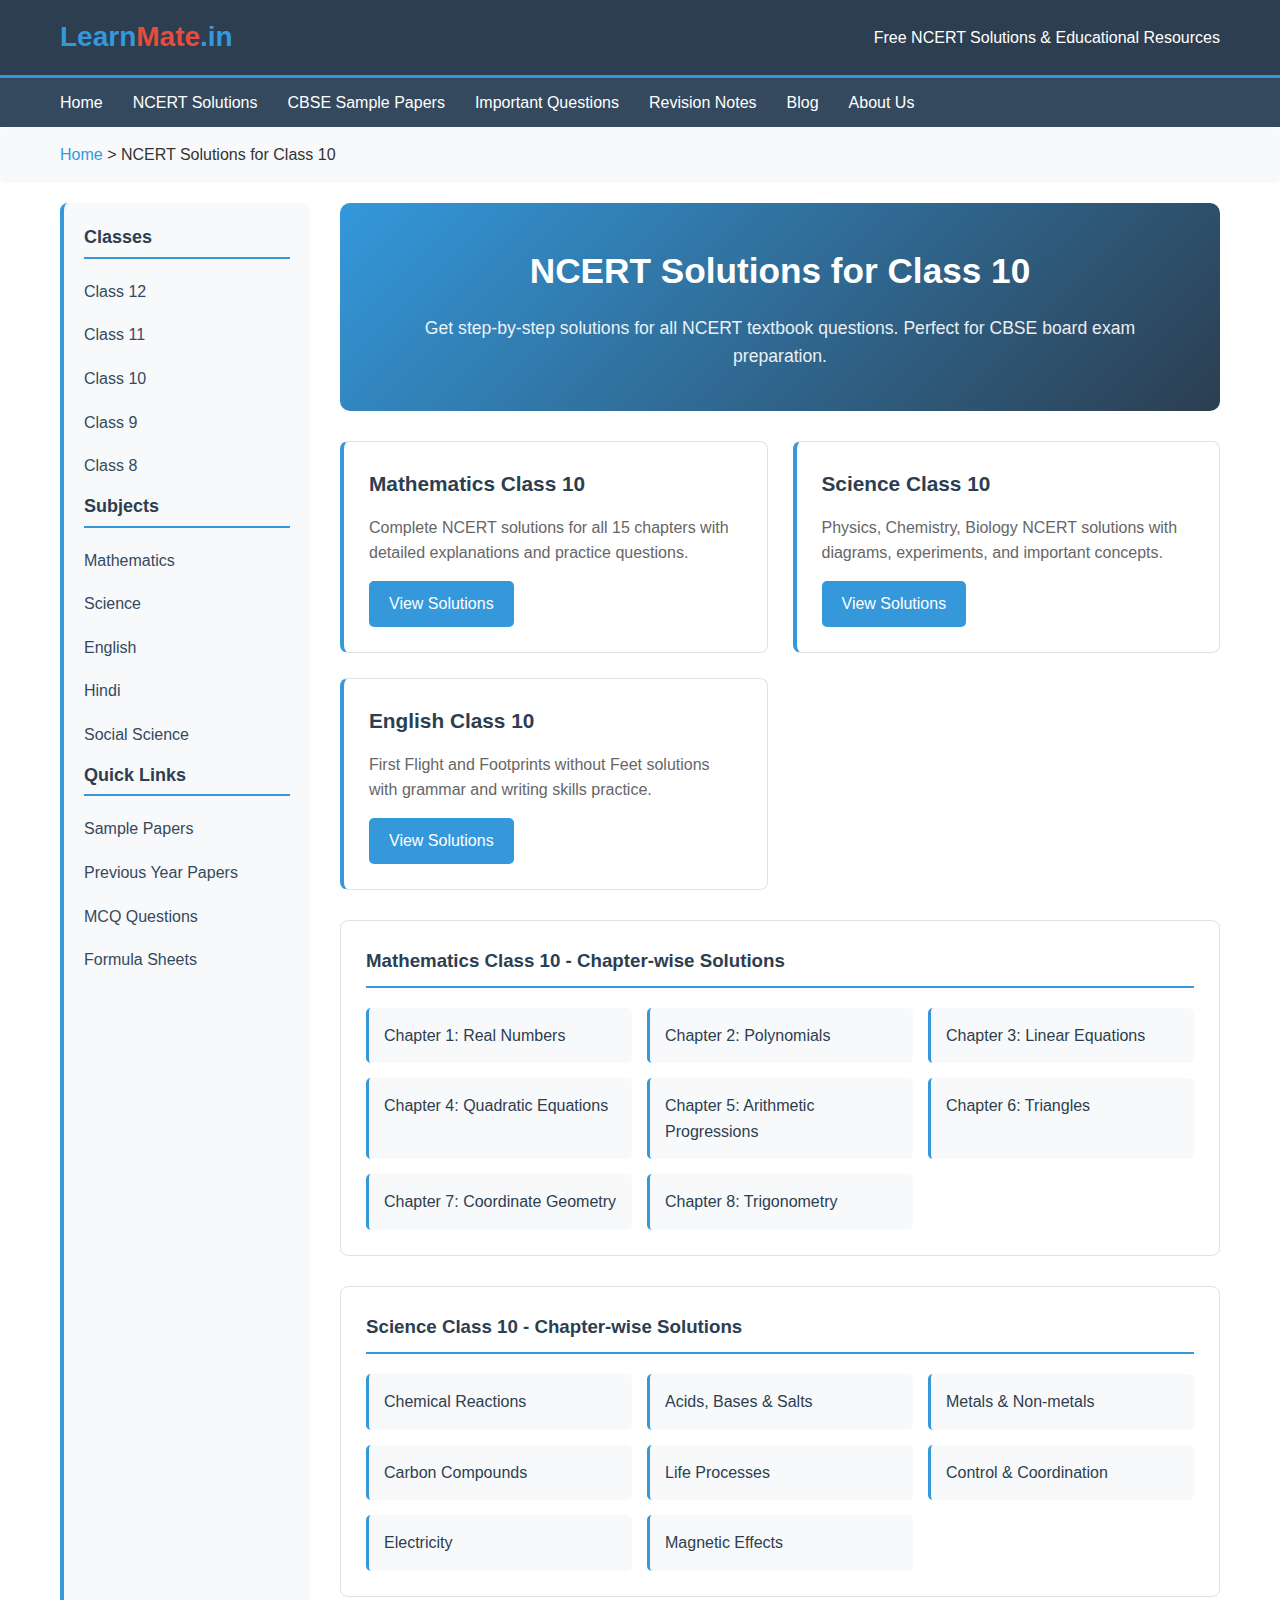
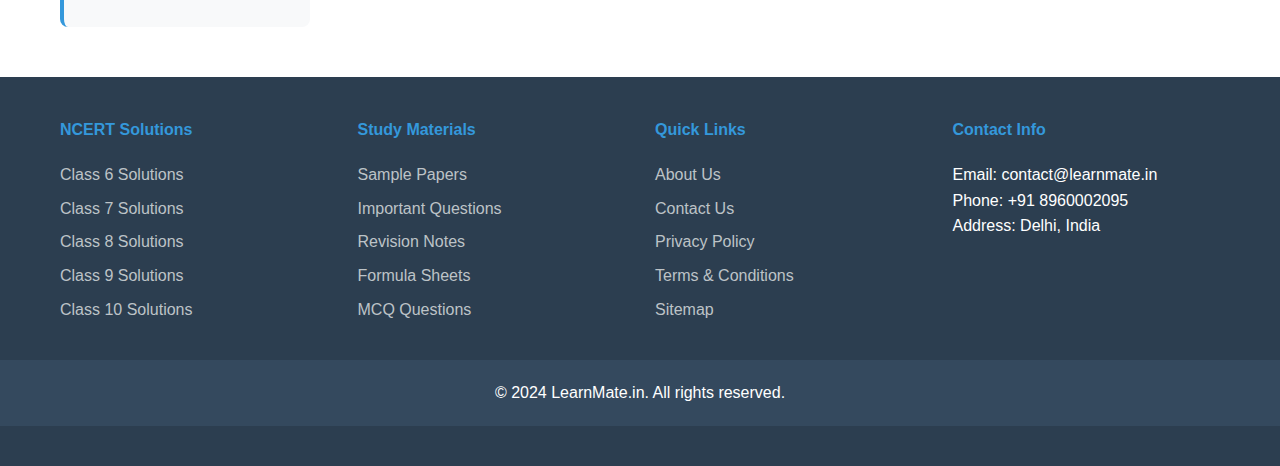
<file: index.html>
<!DOCTYPE html>
<html lang="hi">
<head>
    <meta charset="UTF-8">
    <meta name="viewport" content="width=device-width, initial-scale=1.0">
    <title>LearnMate - NCERT Solutions, CBSE Sample Papers, Important Questions</title>
    
    <!-- SEO Meta Tags -->
    <meta name="description" content="LearnMate - Free NCERT Solutions, CBSE Sample Papers, Important Questions for Class 10, 9, 8, 7, 6. Get expert solutions for Maths, Science, English and more.">
    <meta name="keywords" content="ncert solutions, cbse sample papers, class 10 maths, class 10 science, important questions, revision notes, learnmate">
    <meta name="author" content="LearnMate Education">
    
    <style>
        * {
            margin: 0;
            padding: 0;
            box-sizing: border-box;
        }

        body {
            font-family: 'Segoe UI', Tahoma, Geneva, Verdana, sans-serif;
            line-height: 1.6;
            color: #333;
            background: #fff;
        }

        /* Header */
        .header {
            background: #2c3e50;
            color: white;
            padding: 15px 0;
            border-bottom: 3px solid #3498db;
        }

        .header-container {
            max-width: 1200px;
            margin: 0 auto;
            padding: 0 20px;
            display: flex;
            justify-content: space-between;
            align-items: center;
        }

        .logo h1 {
            color: #3498db;
            font-size: 28px;
        }

        .logo span {
            color: #e74c3c;
        }

        /* Navigation */
        .main-nav {
            background: #34495e;
            padding: 12px 0;
        }

        .nav-container {
            max-width: 1200px;
            margin: 0 auto;
            padding: 0 20px;
        }

        .main-nav ul {
            list-style: none;
            display: flex;
            gap: 30px;
        }

        .main-nav a {
            color: white;
            text-decoration: none;
            font-weight: 500;
            transition: color 0.3s;
        }

        .main-nav a:hover {
            color: #3498db;
        }

        /* Main Content Layout */
        .main-container {
            max-width: 1200px;
            margin: 20px auto;
            padding: 0 20px;
            display: flex;
            gap: 30px;
        }

        /* Sidebar */
        .sidebar {
            width: 250px;
            background: #f8f9fa;
            padding: 20px;
            border-radius: 8px;
            border-left: 4px solid #3498db;
        }

        .sidebar h3 {
            color: #2c3e50;
            margin-bottom: 15px;
            font-size: 18px;
            border-bottom: 2px solid #3498db;
            padding-bottom: 5px;
        }

        .sidebar ul {
            list-style: none;
        }

        .sidebar li {
            margin-bottom: 8px;
        }

        .sidebar a {
            color: #34495e;
            text-decoration: none;
            transition: color 0.3s;
            display: block;
            padding: 5px 0;
        }

        .sidebar a:hover {
            color: #3498db;
        }

        /* Content Area */
        .content {
            flex: 1;
        }

        /* Hero Section */
        .hero {
            background: linear-gradient(135deg, #3498db, #2c3e50);
            color: white;
            padding: 40px;
            border-radius: 10px;
            margin-bottom: 30px;
            text-align: center;
        }

        .hero h2 {
            font-size: 2.2rem;
            margin-bottom: 15px;
        }

        .hero p {
            font-size: 1.1rem;
            opacity: 0.9;
        }

        /* Cards Grid */
        .cards-grid {
            display: grid;
            grid-template-columns: repeat(auto-fit, minmax(300px, 1fr));
            gap: 25px;
            margin: 30px 0;
        }

        .card {
            background: white;
            border: 1px solid #e1e1e1;
            border-radius: 8px;
            padding: 25px;
            transition: transform 0.3s, box-shadow 0.3s;
            border-left: 4px solid #3498db;
        }

        .card:hover {
            transform: translateY(-5px);
            box-shadow: 0 5px 15px rgba(0,0,0,0.1);
        }

        .card h3 {
            color: #2c3e50;
            margin-bottom: 15px;
            font-size: 1.3rem;
        }

        .card p {
            color: #666;
            margin-bottom: 15px;
        }

        .card-btn {
            background: #3498db;
            color: white;
            border: none;
            padding: 10px 20px;
            border-radius: 5px;
            cursor: pointer;
            text-decoration: none;
            display: inline-block;
        }

        /* Chapter List */
        .chapter-list {
            background: white;
            border: 1px solid #e1e1e1;
            border-radius: 8px;
            padding: 25px;
            margin: 30px 0;
        }

        .chapter-list h3 {
            color: #2c3e50;
            margin-bottom: 20px;
            border-bottom: 2px solid #3498db;
            padding-bottom: 10px;
        }

        .chapter-grid {
            display: grid;
            grid-template-columns: repeat(auto-fit, minmax(200px, 1fr));
            gap: 15px;
        }

        .chapter-item {
            background: #f8f9fa;
            padding: 15px;
            border-radius: 5px;
            border-left: 3px solid #3498db;
        }

        .chapter-item a {
            color: #2c3e50;
            text-decoration: none;
            font-weight: 500;
        }

        .chapter-item a:hover {
            color: #3498db;
        }

        /* Footer */
        .footer {
            background: #2c3e50;
            color: white;
            padding: 40px 0;
            margin-top: 50px;
        }

        .footer-container {
            max-width: 1200px;
            margin: 0 auto;
            padding: 0 20px;
            display: grid;
            grid-template-columns: repeat(auto-fit, minmax(250px, 1fr));
            gap: 30px;
        }

        .footer-section h4 {
            color: #3498db;
            margin-bottom: 20px;
        }

        .footer-section a {
            color: #bdc3c7;
            text-decoration: none;
            display: block;
            margin-bottom: 8px;
        }

        .footer-section a:hover {
            color: #3498db;
        }

        .copyright {
            text-align: center;
            padding: 20px;
            background: #34495e;
            color: white;
            margin-top: 30px;
        }

        /* Breadcrumb */
        .breadcrumb {
            background: #f8f9fa;
            padding: 15px 20px;
            margin-bottom: 20px;
            border-radius: 5px;
        }

        .breadcrumb a {
            color: #3498db;
            text-decoration: none;
        }
    </style>
</head>
<body>
    <!-- Header -->
    <header class="header">
        <div class="header-container">
            <div class="logo">
                <h1>Learn<span>Mate</span>.in</h1>
            </div>
            <div class="tagline">
                <p>Free NCERT Solutions & Educational Resources</p>
            </div>
        </div>
    </header>

    <!-- Navigation -->
    <nav class="main-nav">
        <div class="nav-container">
            <ul>
                <li><a href="index.html">Home</a></li>
                <li><a href="ncert-solutions.html">NCERT Solutions</a></li>
                <li><a href="cbse-sample-papers.html">CBSE Sample Papers</a></li>
                <li><a href="important-questions.html">Important Questions</a></li>
                <li><a href="revision-notes.html">Revision Notes</a></li>
                <li><a href="blog.html">Blog</a></li>
                <li><a href="about.html">About Us</a></li>
            </ul>
        </div>
    </nav>

    <!-- Breadcrumb -->
    <div class="breadcrumb">
        <div class="nav-container">
            <a href="index.html">Home</a> &gt; 
            <span>NCERT Solutions for Class 10</span>
        </div>
    </div>

    <!-- Main Content -->
    <div class="main-container">
        <!-- Sidebar -->
        <aside class="sidebar">
            <h3>Classes</h3>
            <ul>
                <li><a href="class12.html">Class 12</a></li>
                <li><a href="class11.html">Class 11</a></li>
                <li><a href="class10.html">Class 10</a></li>
                <li><a href="class9.html">Class 9</a></li>
                <li><a href="class8.html">Class 8</a></li>
            </ul>

            <h3>Subjects</h3>
            <ul>
                <li><a href="class10-maths.html">Mathematics</a></li>
                <li><a href="class10-science.html">Science</a></li>
                <li><a href="class10-english.html">English</a></li>
                <li><a href="class10-hindi.html">Hindi</a></li>
                <li><a href="class10-sst.html">Social Science</a></li>
            </ul>

            <h3>Quick Links</h3>
            <ul>
                <li><a href="cbse-sample-papers.html">Sample Papers</a></li>
                <li><a href="previous-year-papers.html">Previous Year Papers</a></li>
                <li><a href="mcq-questions.html">MCQ Questions</a></li>
                <li><a href="formula-sheets.html">Formula Sheets</a></li>
            </ul>
        </aside>

        <!-- Content Area -->
        <main class="content">
            <!-- Hero Section -->
            <section class="hero">
                <h2>NCERT Solutions for Class 10</h2>
                <p>Get step-by-step solutions for all NCERT textbook questions. Perfect for CBSE board exam preparation.</p>
            </section>

            <!-- Subject Cards -->
            <div class="cards-grid">
                <div class="card">
                    <h3>Mathematics Class 10</h3>
                    <p>Complete NCERT solutions for all 15 chapters with detailed explanations and practice questions.</p>
                    <a href="class10-maths.html" class="card-btn">View Solutions</a>
                </div>

                <div class="card">
                    <h3>Science Class 10</h3>
                    <p>Physics, Chemistry, Biology NCERT solutions with diagrams, experiments, and important concepts.</p>
                    <a href="class10-science.html" class="card-btn">View Solutions</a>
                </div>

                <div class="card">
                    <h3>English Class 10</h3>
                    <p>First Flight and Footprints without Feet solutions with grammar and writing skills practice.</p>
                    <a href="class10-english.html" class="card-btn">View Solutions</a>
                </div>
            </div>

            <!-- Mathematics Chapters -->
            <div class="chapter-list">
                <h3>Mathematics Class 10 - Chapter-wise Solutions</h3>
                <div class="chapter-grid">
                    <div class="chapter-item">
                        <a href="real-numbers.html">Chapter 1: Real Numbers</a>
                    </div>
                    <div class="chapter-item">
                        <a href="polynomials.html">Chapter 2: Polynomials</a>
                    </div>
                    <div class="chapter-item">
                        <a href="linear-equations.html">Chapter 3: Linear Equations</a>
                    </div>
                    <div class="chapter-item">
                        <a href="quadratic-equations.html">Chapter 4: Quadratic Equations</a>
                    </div>
                    <div class="chapter-item">
                        <a href="arithmetic-progressions.html">Chapter 5: Arithmetic Progressions</a>
                    </div>
                    <div class="chapter-item">
                        <a href="triangles.html">Chapter 6: Triangles</a>
                    </div>
                    <div class="chapter-item">
                        <a href="coordinate-geometry.html">Chapter 7: Coordinate Geometry</a>
                    </div>
                    <div class="chapter-item">
                        <a href="trigonometry.html">Chapter 8: Trigonometry</a>
                    </div>
                </div>
            </div>

            <!-- Science Chapters -->
            <div class="chapter-list">
                <h3>Science Class 10 - Chapter-wise Solutions</h3>
                <div class="chapter-grid">
                    <div class="chapter-item">
                        <a href="chemical-reactions.html">Chemical Reactions</a>
                    </div>
                    <div class="chapter-item">
                        <a href="acids-bases.html">Acids, Bases & Salts</a>
                    </div>
                    <div class="chapter-item">
                        <a href="metals-nonmetals.html">Metals & Non-metals</a>
                    </div>
                    <div class="chapter-item">
                        <a href="carbon-compounds.html">Carbon Compounds</a>
                    </div>
                    <div class="chapter-item">
                        <a href="life-processes.html">Life Processes</a>
                    </div>
                    <div class="chapter-item">
                        <a href="control-coordination.html">Control & Coordination</a>
                    </div>
                    <div class="chapter-item">
                        <a href="electricity.html">Electricity</a>
                    </div>
                    <div class="chapter-item">
                        <a href="magnetic-effects.html">Magnetic Effects</a>
                    </div>
                </div>
            </div>
        </main>
    </div>

    <!-- Footer -->
    <footer class="footer">
        <div class="footer-container">
            <div class="footer-section">
                <h4>NCERT Solutions</h4>
                <a href="class6-solutions.html">Class 6 Solutions</a>
                <a href="class7-solutions.html">Class 7 Solutions</a>
                <a href="class8-solutions.html">Class 8 Solutions</a>
                <a href="class9-solutions.html">Class 9 Solutions</a>
                <a href="class10-solutions.html">Class 10 Solutions</a>
            </div>

            <div class="footer-section">
                <h4>Study Materials</h4>
                <a href="sample-papers.html">Sample Papers</a>
                <a href="important-questions.html">Important Questions</a>
                <a href="revision-notes.html">Revision Notes</a>
                <a href="formula-sheets.html">Formula Sheets</a>
                <a href="mcq-questions.html">MCQ Questions</a>
            </div>

            <div class="footer-section">
                <h4>Quick Links</h4>
                <a href="about.html">About Us</a>
                <a href="contact.html">Contact Us</a>
                <a href="privacy-policy.html">Privacy Policy</a>
                <a href="terms-conditions.html">Terms & Conditions</a>
                <a href="sitemap.html">Sitemap</a>
            </div>

            <div class="footer-section">
                <h4>Contact Info</h4>
                <p>Email: contact@learnmate.in</p>
                <p>Phone: +91 8960002095</p>
                <p>Address: Delhi, India</p>
            </div>
        </div>

        <div class="copyright">
            <p>&copy; 2024 LearnMate.in. All rights reserved.</p>
        </div>
    </footer>

    <script>
        // Simple page tracking
        document.addEventListener('DOMContentLoaded', function() {
            console.log('LearnMate CBSE page loaded');
        });

        // Navigation functionality
        function navigateTo(page) {
            window.location.href = page;
        }
    </script>
</body>
</html>
</file>
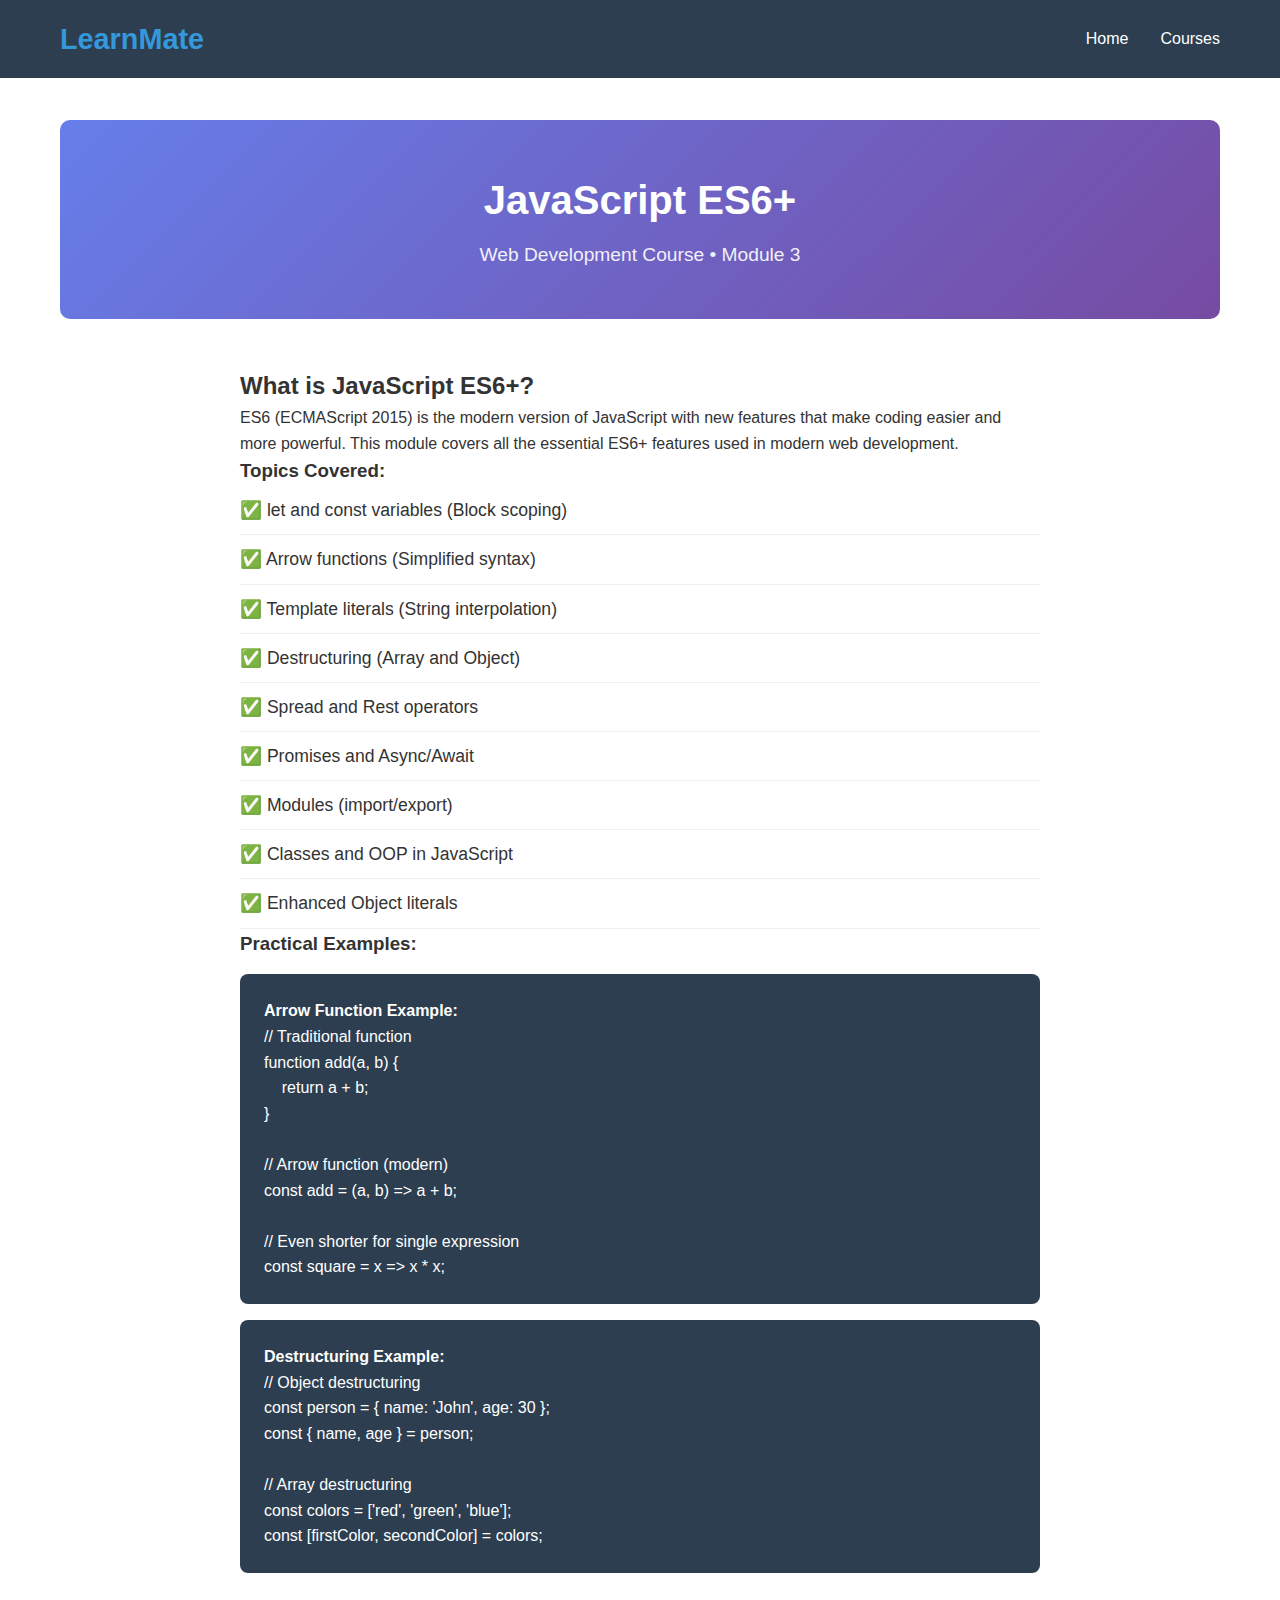
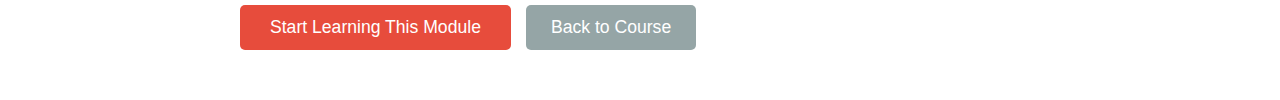
<file: modules/javascript.html>
<!DOCTYPE html>
<html lang="hi">
<head>
    <meta charset="UTF-8">
    <meta name="viewport" content="width=device-width, initial-scale=1.0">
    <title>JavaScript ES6+ - LearnMate</title>
    <link rel="stylesheet" href="../style.css">
    <style>
        .module-detail {
            padding: 120px 0 50px;
        }
        .module-header {
            text-align: center;
            margin-bottom: 3rem;
            background: linear-gradient(135deg, #667eea 0%, #764ba2 100%);
            color: white;
            padding: 3rem 2rem;
            border-radius: 10px;
        }
        .module-header h1 {
            font-size: 2.5rem;
            margin-bottom: 0.5rem;
        }
        .module-meta {
            font-size: 1.2rem;
            opacity: 0.9;
        }
        .module-content {
            max-width: 800px;
            margin: 0 auto;
        }
        .topics-list {
            list-style: none;
            padding: 0;
        }
        .topics-list li {
            padding: 10px 0;
            border-bottom: 1px solid #eee;
            font-size: 1.1rem;
        }
        .code-example {
            background: #2c3e50;
            color: white;
            padding: 1.5rem;
            border-radius: 8px;
            margin: 1rem 0;
        }
        .code-example pre {
            margin: 0;
            overflow-x: auto;
        }
        .action-buttons {
            display: flex;
            gap: 15px;
            margin-top: 2rem;
        }
        .secondary-button {
            background: #95a5a6;
            color: white;
            padding: 12px 25px;
            border: none;
            border-radius: 5px;
            font-size: 1.1rem;
            cursor: pointer;
        }
        .secondary-button:hover {
            background: #7f8c8d;
        }
    </style>
</head>
<body>
    <nav class="navbar">
        <div class="nav-container">
            <div class="logo">
                <h2><a href="../index.html" style="color: #3498db; text-decoration: none;">LearnMate</a></h2>
            </div>
            <ul class="nav-menu">
                <li><a href="../index.html">Home</a></li>
                <li><a href="../index.html#courses">Courses</a></li>
            </ul>
        </div>
    </nav>

    <section class="module-detail">
        <div class="container">
            <div class="module-header">
                <h1>JavaScript ES6+</h1>
                <p class="module-meta">Web Development Course • Module 3</p>
            </div>

            <div class="module-content">
                <h2>What is JavaScript ES6+?</h2>
                <p>ES6 (ECMAScript 2015) is the modern version of JavaScript with new features that make coding easier and more powerful. This module covers all the essential ES6+ features used in modern web development.</p>
                
                <h3>Topics Covered:</h3>
                <ul class="topics-list">
                    <li>✅ let and const variables (Block scoping)</li>
                    <li>✅ Arrow functions (Simplified syntax)</li>
                    <li>✅ Template literals (String interpolation)</li>
                    <li>✅ Destructuring (Array and Object)</li>
                    <li>✅ Spread and Rest operators</li>
                    <li>✅ Promises and Async/Await</li>
                    <li>✅ Modules (import/export)</li>
                    <li>✅ Classes and OOP in JavaScript</li>
                    <li>✅ Enhanced Object literals</li>
                </ul>

                <h3>Practical Examples:</h3>
                <div class="code-example">
                    <h4>Arrow Function Example:</h4>
                    <pre><code>// Traditional function
function add(a, b) {
    return a + b;
}

// Arrow function (modern)
const add = (a, b) => a + b;

// Even shorter for single expression
const square = x => x * x;</code></pre>
                </div>

                <div class="code-example">
                    <h4>Destructuring Example:</h4>
                    <pre><code>// Object destructuring
const person = { name: 'John', age: 30 };
const { name, age } = person;

// Array destructuring  
const colors = ['red', 'green', 'blue'];
const [firstColor, secondColor] = colors;</code></pre>
                </div>

                <div class="action-buttons">
                    <button class="cta-button" onclick="alert('Starting JavaScript Module!')">Start Learning This Module</button>
                    <button class="secondary-button" onclick="window.history.back()">Back to Course</button>
                </div>
            </div>
        </div>
    </section>

    <script src="../script.js"></script>
</body>
</html>
</file>
<file: style.css>
* {
    margin: 0;
    padding: 0;
    box-sizing: border-box;
    font-family: 'Segoe UI', Tahoma, Geneva, Verdana, sans-serif;
}

body {
    line-height: 1.6;
    color: #333;
}

.container {
    max-width: 1200px;
    margin: 0 auto;
    padding: 0 20px;
}

/* Navigation */
.navbar {
    background: #2c3e50;
    padding: 1rem 0;
    position: fixed;
    width: 100%;
    top: 0;
    z-index: 1000;
}

.nav-container {
    display: flex;
    justify-content: space-between;
    align-items: center;
    max-width: 1200px;
    margin: 0 auto;
    padding: 0 20px;
}

.logo h2 {
    color: #3498db;
    font-size: 1.8rem;
}

.nav-menu {
    display: flex;
    list-style: none;
    align-items: center;
}

.nav-menu li {
    margin-left: 2rem;
}

.nav-menu a {
    color: white;
    text-decoration: none;
    transition: color 0.3s;
}

.nav-menu a:hover {
    color: #3498db;
}

.login-btn, .signup-btn {
    padding: 8px 20px;
    border: none;
    border-radius: 5px;
    cursor: pointer;
    transition: background 0.3s;
}

.login-btn {
    background: transparent;
    color: white;
    border: 1px solid white;
}

.signup-btn {
    background: #3498db;
    color: white;
}

.login-btn:hover {
    background: rgba(255,255,255,0.1);
}

.signup-btn:hover {
    background: #2980b9;
}

/* Hero Section */
.hero {
    background: linear-gradient(135deg, #667eea 0%, #764ba2 100%);
    color: white;
    padding: 150px 0 100px;
    text-align: center;
}

.hero-content h1 {
    font-size: 3rem;
    margin-bottom: 1rem;
}

.hero-content p {
    font-size: 1.2rem;
    margin-bottom: 2rem;
}

.cta-button {
    background: #e74c3c;
    color: white;
    padding: 12px 30px;
    border: none;
    border-radius: 5px;
    font-size: 1.1rem;
    cursor: pointer;
    transition: background 0.3s;
}

.cta-button:hover {
    background: #c0392b;
}

/* Courses Section */
.courses {
    padding: 80px 0;
    background: #f8f9fa;
}

.courses h2 {
    text-align: center;
    margin-bottom: 3rem;
    font-size: 2.5rem;
    color: #2c3e50;
}

.course-grid {
    display: grid;
    grid-template-columns: repeat(auto-fit, minmax(300px, 1fr));
    gap: 2rem;
}

.course-card {
    background: white;
    padding: 2rem;
    border-radius: 10px;
    box-shadow: 0 5px 15px rgba(0,0,0,0.1);
    text-align: center;
    transition: transform 0.3s;
}

.course-card:hover {
    transform: translateY(-5px);
}

.course-card h3 {
    color: #2c3e50;
    margin-bottom: 1rem;
}

.price {
    background: #27ae60;
    color: white;
    padding: 5px 15px;
    border-radius: 20px;
    font-weight: bold;
}

/* About Section */
.about {
    padding: 80px 0;
    text-align: center;
}

.about h2 {
    margin-bottom: 2rem;
    font-size: 2.5rem;
    color: #2c3e50;
}

.about p {
    font-size: 1.1rem;
    max-width: 800px;
    margin: 0 auto 2rem;
}

.features {
    display: flex;
    justify-content: center;
    gap: 2rem;
    flex-wrap: wrap;
}

.feature {
    background: #3498db;
    color: white;
    padding: 10px 20px;
    border-radius: 5px;
}

/* Contact Section */
.contact {
    padding: 80px 0;
    background: #f8f9fa;
}

.contact h2 {
    text-align: center;
    margin-bottom: 3rem;
    font-size: 2.5rem;
    color: #2c3e50;
}

.contact-form {
    max-width: 600px;
    margin: 0 auto;
}

.contact-form input,
.contact-form textarea {
    width: 100%;
    padding: 12px;
    margin-bottom: 1rem;
    border: 1px solid #ddd;
    border-radius: 5px;
}

.contact-form button {
    background: #e74c3c;
    color: white;
    padding: 12px 30px;
    border: none;
    border-radius: 5px;
    cursor: pointer;
    width: 100%;
}

.contact-form button:hover {
    background: #c0392b;
}

/* Footer */
.footer {
    background: #2c3e50;
    color: white;
    padding: 2rem 0;
    text-align: center;
}

.footer a {
    color: #3498db;
    text-decoration: none;
}

/* Responsive Design */
@media (max-width: 768px) {
    .nav-menu {
        flex-direction: column;
        position: absolute;
        top: 70px;
        left: 0;
        width: 100%;
        background: #2c3e50;
        display: none;
    }

    .nav-menu.active {
        display: flex;
    }

    .hero-content h1 {
        font-size: 2rem;
    }

    .hero {
        padding: 120px 0 80px;
    }

}
/* Course Popup Styles */
.course-popup-overlay {
    position: fixed;
    top: 0;
    left: 0;
    width: 100%;
    height: 100%;
    background: rgba(0, 0, 0, 0.8);
    display: flex;
    justify-content: center;
    align-items: center;
    z-index: 1000;
    padding: 20px;
}

.course-popup {
    background: white;
    border-radius: 15px;
    max-width: 600px;
    width: 100%;
    max-height: 90vh;
    overflow-y: auto;
    box-shadow: 0 20px 40px rgba(0,0,0,0.3);
}

.popup-header {
    background: linear-gradient(135deg, #667eea 0%, #764ba2 100%);
    color: white;
    padding: 20px;
    border-radius: 15px 15px 0 0;
    display: flex;
    justify-content: space-between;
    align-items: center;
}

.popup-header h2 {
    margin: 0;
    font-size: 1.5rem;
}

.close-btn {
    background: none;
    border: none;
    color: white;
    font-size: 2rem;
    cursor: pointer;
    padding: 0;
    width: 30px;
    height: 30px;
    display: flex;
    align-items: center;
    justify-content: center;
}

.popup-content {
    padding: 20px;
}

.course-info {
    background: #f8f9fa;
    padding: 15px;
    border-radius: 8px;
    margin-bottom: 20px;
}

.course-price-popup {
    font-size: 1.5rem;
    font-weight: bold;
    color: #e74c3c;
    margin: 0 0 10px 0;
}

.course-description, .course-modules {
    margin-bottom: 20px;
}

.course-modules ul {
    list-style: none;
    padding: 0;
}

.course-modules li {
    padding: 8px 0;
    border-bottom: 1px solid #eee;
}

.popup-actions {
    display: flex;
    gap: 10px;
    margin-top: 20px;
}

.enroll-btn-popup {
    background: #27ae60;
    color: white;
    padding: 12px 25px;
    border: none;
    border-radius: 5px;
    font-size: 1.1rem;
    cursor: pointer;
    flex: 2;
}

.close-btn-popup {
    background: #95a5a6;
    color: white;
    padding: 12px 25px;
    border: none;
    border-radius: 5px;
    font-size: 1.1rem;
    cursor: pointer;
    flex: 1;
}

.enroll-btn-popup:hover {
    background: #219653;
}

.close-btn-popup:hover {
    background: #7f8c8d;
}

/* Course card hover effect */
.course-card {
    cursor: pointer;
    transition: all 0.3s ease;
}

.course-card:hover {
    transform: translateY(-5px);
    box-shadow: 0 10px 25px rgba(0,0,0,0.2);
}
/* Module Links Styles */
.module-item {
    position: relative;
    padding: 1rem;
    margin: 0.5rem 0;
    background: #f8f9fa;
    border-radius: 8px;
    border-left: 4px solid #3498db;
}

.module-link {
    color: #3498db;
    text-decoration: none;
    font-weight: bold;
    display: inline-block;
    margin-top: 0.5rem;
}

.module-link:hover {
    text-decoration: underline;
}
</file>
